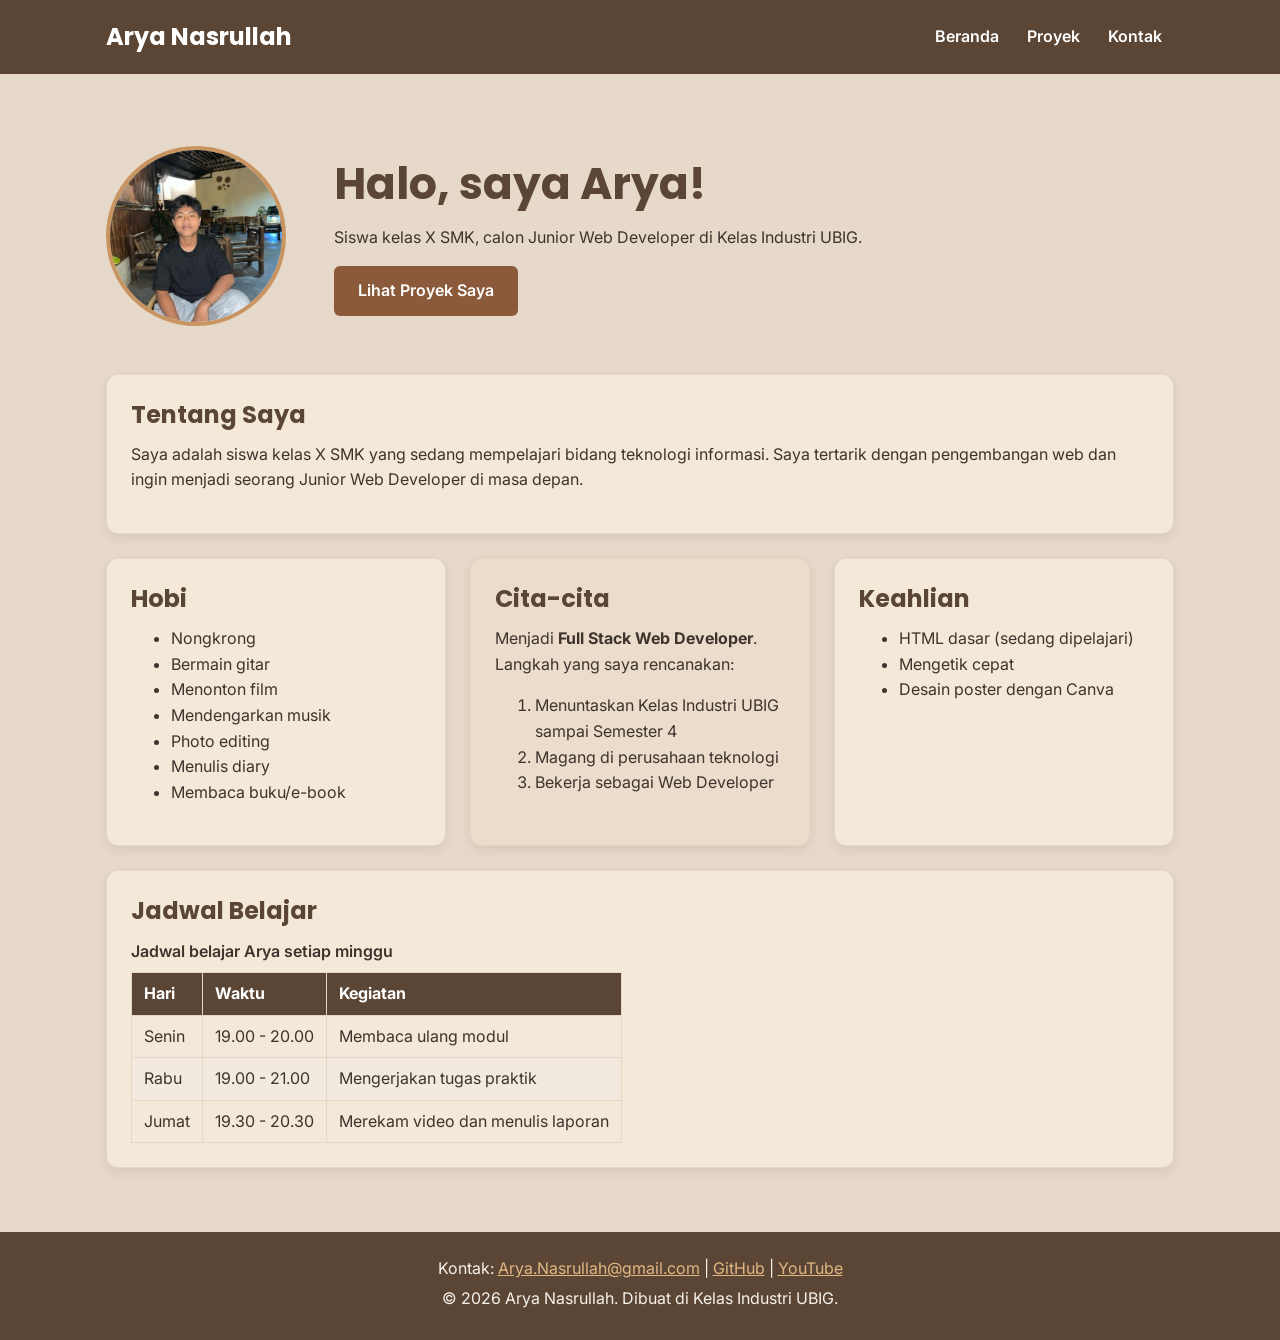
<file: Portfolio-Arya/index.html>
<!DOCTYPE html>
<html lang="id">
<head>
  <meta charset="UTF-8">
  <meta name="viewport" content="width=device-width, initial-scale=1.0">
  <title>Arya Nasrullah | Beranda</title>
  <link rel="preconnect" href="https://fonts.googleapis.com">
  <link rel="preconnect" href="https://fonts.gstatic.com" crossorigin>
  <link href="https://fonts.googleapis.com/css2?family=Inter:wght@400;600&family=Poppins:wght@600;700&display=swap" rel="stylesheet">
  <link rel="stylesheet" href="css/style.css">
</head>
<body>
  <header>
    <div class="container navbar">
      <h1>Arya Nasrullah</h1>
      <nav class="menu-laptop">
        <ul>
          <li><a href="index.html">Beranda</a></li>
          <li><a href="proyek.html">Proyek</a></li>
          <li><a href="kontak.html">Kontak</a></li>
        </ul>
      </nav>
      <!-- Tantangan: menu ponsel yang bisa dibuka-tutup -->
      <details class="menu-ponsel">
        <summary>Menu</summary>
        <nav>
          <ul>
            <li><a href="index.html">Beranda</a></li>
            <li><a href="proyek.html">Proyek</a></li>
            <li><a href="kontak.html">Kontak</a></li>
          </ul>
        </nav>
      </details>
    </div>
  </header>

  <main>
    <div class="container">
      <section class="hero">
        <img src="Arya.jpg.jpeg" alt="Foto profil Arya Nasrullah" width="150" height="150">
        <div>
          <h2>Halo, saya Arya!</h2>
          <p>Siswa kelas X SMK, calon Junior Web Developer di Kelas Industri UBIG.</p>
          <a href="proyek.html" class="tombol">Lihat Proyek Saya</a>
        </div>
      </section>

      <section class="kartu">
        <h2>Tentang Saya</h2>
        <p>Saya adalah siswa kelas X SMK yang sedang mempelajari bidang teknologi informasi. Saya tertarik dengan pengembangan web dan ingin menjadi seorang Junior Web Developer di masa depan.</p>
      </section>

      <div class="daftar-kartu">
        <section class="kartu">
          <h2>Hobi</h2>
          <ul>
            <li>Nongkrong</li>
            <li>Bermain gitar</li>
            <li>Menonton film</li>
            <li>Mendengarkan musik</li>
            <li>Photo editing</li>
            <li>Menulis diary</li>
            <li>Membaca buku/e-book</li>
          </ul>
        </section>

        <section class="kartu">
          <h2>Cita-cita</h2>
          <p>Menjadi <strong>Full Stack Web Developer</strong>. Langkah yang saya rencanakan:</p>
          <ol>
            <li>Menuntaskan Kelas Industri UBIG sampai Semester 4</li>
            <li>Magang di perusahaan teknologi</li>
            <li>Bekerja sebagai Web Developer</li>
          </ol>
        </section>

        <section class="kartu">
          <h2>Keahlian</h2>
          <ul>
            <li>HTML dasar (sedang dipelajari)</li>
            <li>Mengetik cepat</li>
            <li>Desain poster dengan Canva</li>
          </ul>
        </section>
      </div>

      <section class="kartu">
        <h2>Jadwal Belajar</h2>
        <table>
          <caption>Jadwal belajar Arya setiap minggu</caption>
          <thead>
            <tr>
              <th>Hari</th>
              <th>Waktu</th>
              <th>Kegiatan</th>
            </tr>
          </thead>
          <tbody>
            <tr>
              <td>Senin</td>
              <td>19.00 - 20.00</td>
              <td>Membaca ulang modul</td>
            </tr>
            <tr>
              <td>Rabu</td>
              <td>19.00 - 21.00</td>
              <td>Mengerjakan tugas praktik</td>
            </tr>
            <tr>
              <td>Jumat</td>
              <td>19.30 - 20.30</td>
              <td>Merekam video dan menulis laporan</td>
            </tr>
          </tbody>
        </table>
      </section>
    </div>
  </main>

  <footer>
    <p>Kontak: <a href="https://mail.google.com/mail/?view=cm&fs=1&to=sakkarepwes23@gmail.com">Arya.Nasrullah@gmail.com</a> |
      <a href="https://github.com/Arya-Nasrullah" target="_blank">GitHub</a> |
      <a href="https://www.youtube.com/@AryaNewWebDevelopment" target="_blank">YouTube</a></p>
    <p>&copy; 2026 Arya Nasrullah. Dibuat di Kelas Industri UBIG.</p>
  </footer>
</body>
</html>
</file>
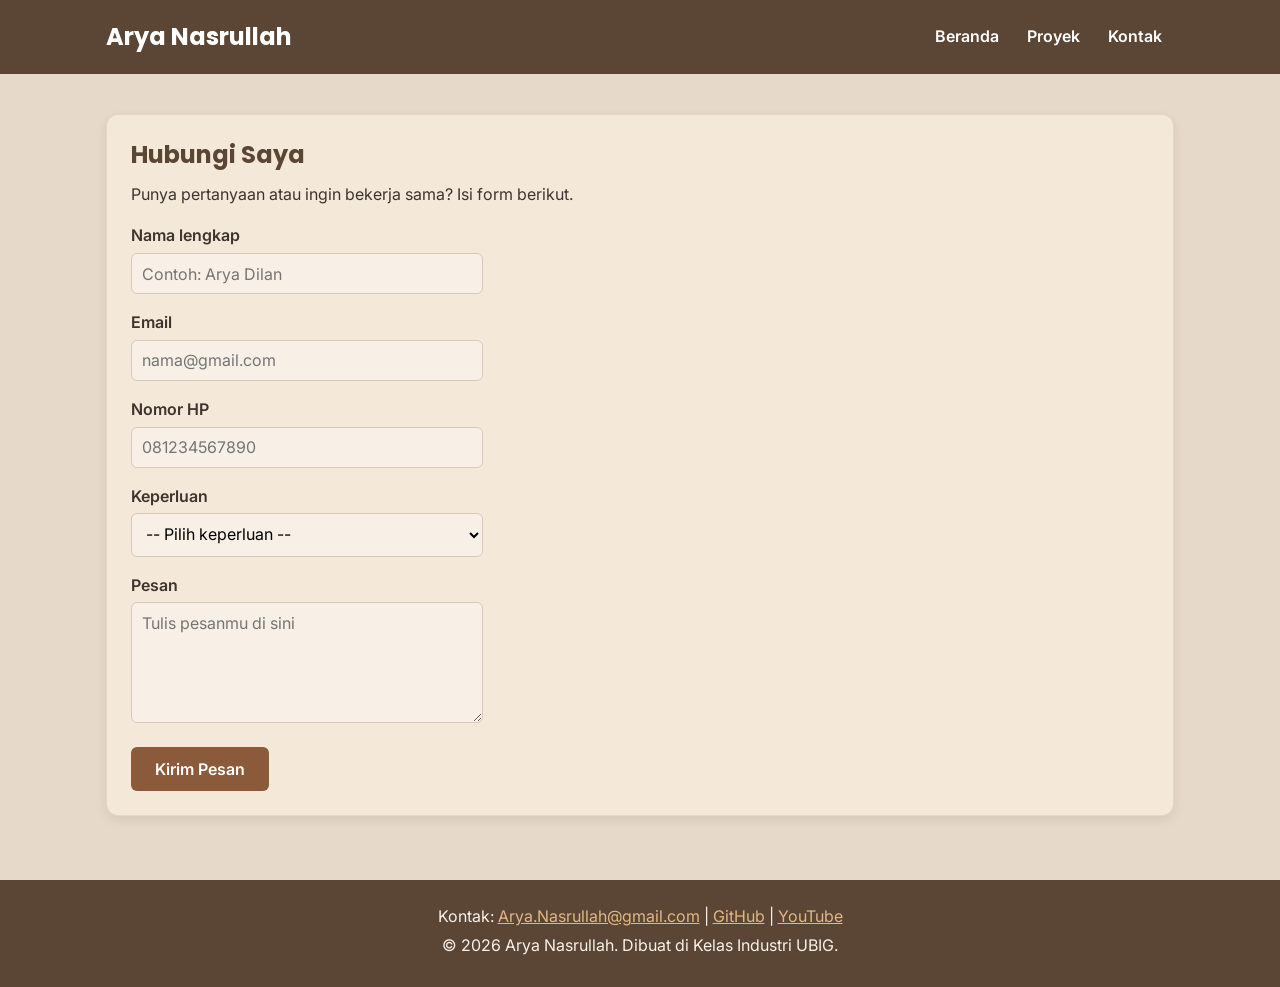
<file: Portfolio-Arya/kontak.html>
<!DOCTYPE html>
<html lang="id">
<head>
  <meta charset="UTF-8">
  <meta name="viewport" content="width=device-width, initial-scale=1.0">
  <title>Arya Nasrullah | Kontak</title>
  <link rel="preconnect" href="https://fonts.googleapis.com">
  <link rel="preconnect" href="https://fonts.gstatic.com" crossorigin>
  <link href="https://fonts.googleapis.com/css2?family=Inter:wght@400;600&family=Poppins:wght@600;700&display=swap" rel="stylesheet">
  <link rel="stylesheet" href="css/style.css">
</head>
<body>
  <header>
    <div class="container navbar">
      <h1>Arya Nasrullah</h1>
      <nav class="menu-laptop">
        <ul>
          <li><a href="index.html">Beranda</a></li>
          <li><a href="proyek.html">Proyek</a></li>
          <li><a href="kontak.html">Kontak</a></li>
        </ul>
      </nav>
      <!-- Tantangan: menu ponsel yang bisa dibuka-tutup -->
      <details class="menu-ponsel">
        <summary>Menu</summary>
        <nav>
          <ul>
            <li><a href="index.html">Beranda</a></li>
            <li><a href="proyek.html">Proyek</a></li>
            <li><a href="kontak.html">Kontak</a></li>
          </ul>
        </nav>
      </details>
    </div>
  </header>

  <main>
    <div class="container">
      <section class="kartu">
        <h2>Hubungi Saya</h2>
        <p>Punya pertanyaan atau ingin bekerja sama? Isi form berikut.</p>

        <form>
          <p>
            <label for="nama">Nama lengkap</label><br>
            <input type="text" id="nama" name="nama" placeholder="Contoh: Arya Dilan" required>
          </p>
          <p>
            <label for="email">Email</label><br>
            <input type="email" id="email" name="email" placeholder="nama@gmail.com" required>
          </p>
          <p>
            <label for="hp">Nomor HP</label><br>
            <input type="tel" id="hp" name="hp" placeholder="081234567890" required>
          </p>
          <p>
            <label for="keperluan">Keperluan</label><br>
            <select id="keperluan" name="keperluan" required>
              <option value="">-- Pilih keperluan --</option>
              <option value="bertanya">Bertanya</option>
              <option value="kerja-sama">Kerja sama proyek</option>
              <option value="lainnya">Lainnya</option>
            </select>
          </p>
          <p>
            <label for="pesan">Pesan</label><br>
            <textarea id="pesan" name="pesan" rows="5" cols="40" placeholder="Tulis pesanmu di sini" required></textarea>
          </p>
          <button type="submit">Kirim Pesan</button>
        </form>
      </section>
    </div>
  </main>

  <footer>
    <p>Kontak: <a href="https://mail.google.com/mail/?view=cm&fs=1&to=sakkarepwes23@gmail.com">Arya.Nasrullah@gmail.com</a> |
      <a href="https://github.com/Arya-Nasrullah" target="_blank">GitHub</a> |
      <a href="https://www.youtube.com/@AryaNewWebDevelopment" target="_blank">YouTube</a></p>
    <p>&copy; 2026 Arya Nasrullah. Dibuat di Kelas Industri UBIG.</p>
  </footer>
</body>
</html>
</file>
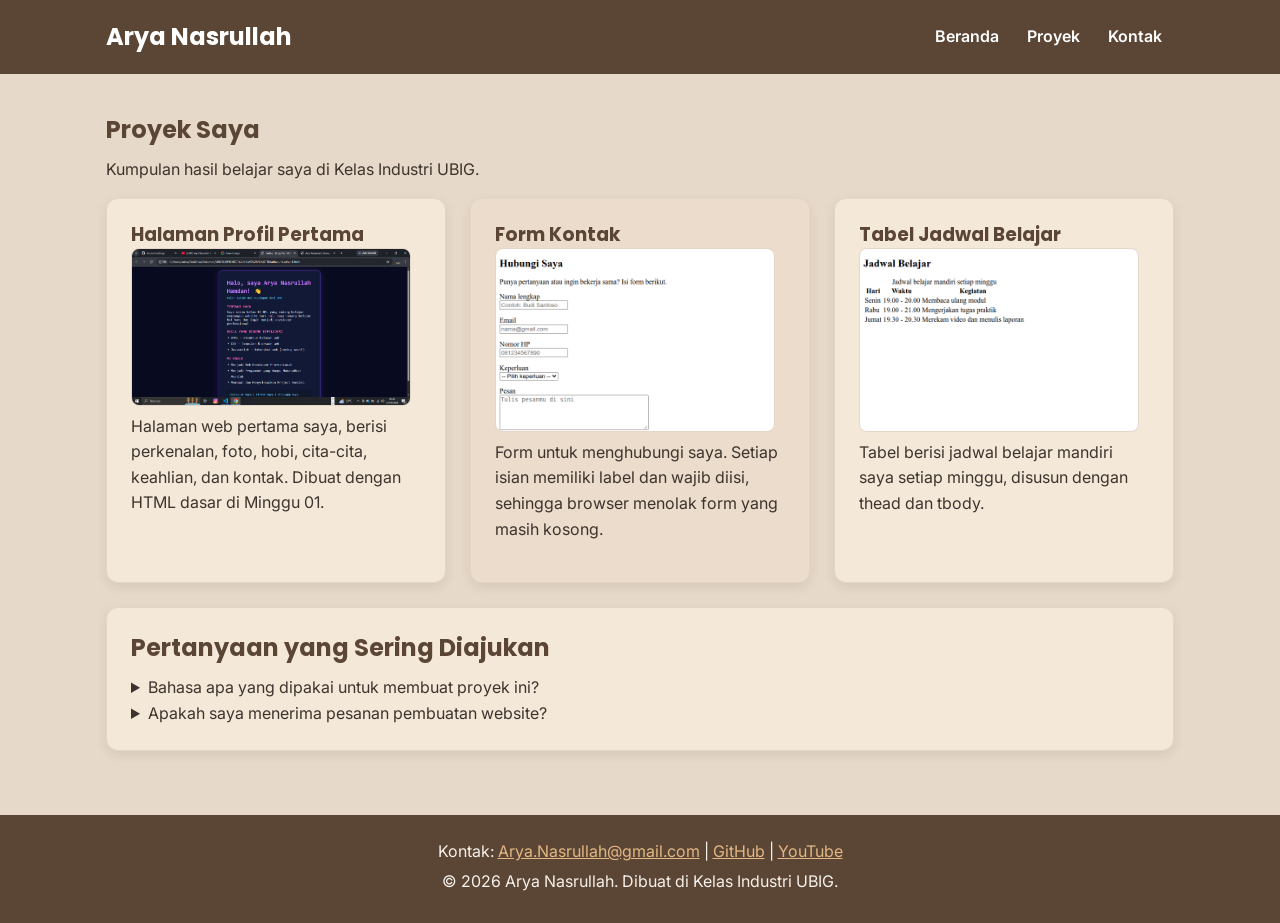
<file: Portfolio-Arya/proyek.html>
<!DOCTYPE html>
<html lang="id">
<head>
  <meta charset="UTF-8">
  <meta name="viewport" content="width=device-width, initial-scale=1.0">
  <title> Arya Nasrullah | Proyek</title>
  <link rel="preconnect" href="https://fonts.googleapis.com">
  <link rel="preconnect" href="https://fonts.gstatic.com" crossorigin>
  <link href="https://fonts.googleapis.com/css2?family=Inter:wght@400;600&family=Poppins:wght@600;700&display=swap" rel="stylesheet">
  <link rel="stylesheet" href="css/style.css">
</head>
<body>
  <header>
    <div class="container navbar">
      <h1>Arya Nasrullah</h1>
      <nav class="menu-laptop">
        <ul>
          <li><a href="index.html">Beranda</a></li>
          <li><a href="proyek.html">Proyek</a></li>
          <li><a href="kontak.html">Kontak</a></li>
        </ul>
      </nav>
      <!-- Tantangan: menu ponsel yang bisa dibuka-tutup -->
      <details class="menu-ponsel">
        <summary>Menu</summary>
        <nav>
          <ul>
            <li><a href="index.html">Beranda</a></li>
            <li><a href="proyek.html">Proyek</a></li>
            <li><a href="kontak.html">Kontak</a></li>
          </ul>
        </nav>
      </details>
    </div>
  </header>

  <main>
    <div class="container">
      <section>
        <h2>Proyek Saya</h2>
        <p>Kumpulan hasil belajar saya di Kelas Industri UBIG.</p>

        <div class="daftar-kartu">
          <article class="kartu">
            <h3>Halaman Profil Pertama</h3>
            <img src="img/Project1-profil.png" alt="Tangkapan layar halaman profil Arya Nasrullah" width="280">
            <p>Halaman web pertama saya, berisi perkenalan, foto, hobi, cita-cita, keahlian, dan kontak. Dibuat dengan HTML dasar di Minggu 01.</p>
          </article>

          <article class="kartu">
            <h3>Form Kontak</h3>
            <img src="img/proyek-kontak.png" alt="Tangkapan layar form kontak berisi nama, email, nomor HP, keperluan, dan pesan" width="280">
            <p>Form untuk menghubungi saya. Setiap isian memiliki label dan wajib diisi, sehingga browser menolak form yang masih kosong.</p>
          </article>

          <article class="kartu">
            <h3>Tabel Jadwal Belajar</h3>
            <img src="img/proyek-jadwal.png" alt="Tangkapan layar tabel jadwal belajar mandiri" width="280">
            <p>Tabel berisi jadwal belajar mandiri saya setiap minggu, disusun dengan thead dan tbody.</p>
          </article>
        </div>
      </section>

      <!-- FAQ dengan details dan summary -->
      <section class="kartu">
        <h2>Pertanyaan yang Sering Diajukan</h2>
        <details>
          <summary>Bahasa apa yang dipakai untuk membuat proyek ini?</summary>
          <p>Semua proyek di halaman ini dibuat dengan HTML. Tampilannya akan saya rapikan dengan CSS mulai Minggu 03.</p>
        </details>
        <details>
          <summary>Apakah saya menerima pesanan pembuatan website?</summary>
          <p>Belum, saya masih belajar. Namun kamu tetap boleh menghubungi saya melalui halaman Kontak.</p>
        </details>
      </section>
    </div>
  </main>

<footer>
    <p>Kontak: <a href="https://mail.google.com/mail/?view=cm&fs=1&to=sakkarepwes23@gmail.com">Arya.Nasrullah@gmail.com</a> |
      <a href="https://github.com/Arya-Nasrullah" target="_blank">GitHub</a> |
      <a href="https://www.youtube.com/@AryaNewWebDevelopment" target="_blank">YouTube</a></p>
    <p>&copy; 2026 Arya Nasrullah. Dibuat di Kelas Industri UBIG.</p>
  </footer>
</body>
</html>
</file>
<file: Portfolio-Arya/css/style.css>
/* Gaya portofolio Arya Nasrullah
   Palet: #5B4636 (utama), #8A5A3B (cokelat), #C89562 (aksen), #E7D9C9 (latar)
   Huruf: Poppins (judul), Inter (isi)
   Tata letak: mobile first, titik ubah 768px (tablet) dan 1024px (laptop) */

/* 1. Reset */
* {
  box-sizing: border-box;
  margin: 0;
}

img {
  max-width: 100%;
  height: auto;
}

/* 2. Dasar halaman: warna dan huruf */
body {
  font-family: "Inter", Arial, sans-serif;
  font-size: 1rem;
  line-height: 1.6;
  color: #3D342D;
  background-color: #E7D9C9;
}

h1, h2, h3 {
  font-family: "Poppins", Arial, sans-serif;
  color: #5B4636;
  line-height: 1.3;
}

h2 {
  margin-bottom: 0.75rem;
}

p, ul, ol {
  margin-bottom: 1rem;
}

a {
  color: #8A5A3B;
}

/* 3. Wadah, header, dan menu */
.container {
  max-width: 1100px;
  margin: 0 auto;
  padding: 0 1rem;
}

header {
  background-color: #5B4636;
  color: #FFFFFF;
  padding: 1rem 0;
}

header h1 {
  color: #FFFFFF;
  font-size: 1.5rem;
}

.navbar {
  display: flex;
  flex-wrap: wrap;
  justify-content: space-between;
  align-items: center;
  gap: 0.5rem;
}

nav ul {
  display: flex;
  gap: 0.25rem;
  padding: 0;
  margin: 0;
  list-style: none;
}

nav a {
  display: inline-block;
  padding: 0.5rem 0.75rem;
  border-radius: 6px;
  color: #FFFFFF;
  font-weight: 600;
  text-decoration: none;
}

nav a:hover,
nav a:focus-visible {
  background-color: #70452F;
}

/* Tantangan: menu ponsel buka-tutup dengan details */
.menu-laptop {
  display: none;
}

.menu-ponsel summary {
  padding: 0.5rem 0.75rem;
  border: 1px solid #CDB9A5;
  border-radius: 6px;
  font-weight: 600;
  cursor: pointer;
}

.menu-ponsel ul {
  flex-direction: column;
  margin-top: 0.5rem;
}

/* 4. Isi utama, hero, dan kartu */
main {
  padding: 1.5rem 0;
}

.hero {
  display: flex;
  flex-direction: column;
  align-items: center;
  gap: 1.5rem;
  padding: 1rem 0 2rem;
  text-align: center;
}

.hero img {
  width: 180px;
  height: 180px;
  object-fit: cover;
  border: 4px solid #C89562;
  border-radius: 50%;
}

.hero h2 {
  font-size: 2rem;
}

.tombol {
  display: inline-block;
  padding: 0.75rem 1.5rem;
  border-radius: 6px;
  background-color: #8A5A3B;
  color: #FFFFFF;
  font-weight: 600;
  text-decoration: none;
}

.kartu {
  background-color: #F4E8D9;
  padding: 1rem;
  margin-bottom: 1.5rem;
  border: 1px solid #E5D6C7;
  border-radius: 12px;
  box-shadow: 0 4px 12px rgba(0, 0, 0, 0.08);
}

.kartu:hover {
  border-color: #CDB9A5;
}

.daftar-kartu {
  display: flex;
  flex-wrap: wrap;
  gap: 1.5rem;
  margin-bottom: 1.5rem;
}

.daftar-kartu .kartu {
  flex: 1 1 280px;
  margin-bottom: 0;
}

.daftar-kartu .kartu:nth-child(even) {
  background-color: #EBDCCB;
}

article img {
  border-radius: 8px;
  border: 1px solid #E5D6C7;
}

/* 5. Tabel */
table {
  border-collapse: collapse;
}

caption {
  font-weight: 600;
  text-align: left;
  margin-bottom: 0.5rem;
}

th, td {
  border: 1px solid #E5D6C7;
  padding: 0.5rem 0.75rem;
  text-align: left;
}

th {
  background-color: #5B4636;
  color: #FFFFFF;
}

tbody tr:nth-child(even) {
  background-color: #F2E9DF;
}

/* 6. Form */
label {
  font-weight: 600;
}

input, select, textarea {
  width: 100%;
  max-width: 22rem;
  padding: 0.6rem;
  margin-top: 0.25rem;
  background-color: #F8F0E6;
  border: 1px solid #D8C8B8;
  border-radius: 6px;
  font-family: inherit;
  font-size: 1rem;
}

input:focus, select:focus, textarea:focus {
  border-color: #8A5A3B;
}

button {
  padding: 0.75rem 1.5rem;
  border: none;
  border-radius: 6px;
  background-color: #8A5A3B;
  color: #FFFFFF;
  font-family: inherit;
  font-size: 1rem;
  font-weight: 600;
  cursor: pointer;
}

button:hover,
button:focus-visible,
.tombol:hover,
.tombol:focus-visible {
  background-color: #70452F;
}

/* 7. Footer */
footer {
  background-color: #5B4636;
  color: #F6F1EA;
  text-align: center;
  padding: 1.5rem;
}

footer p {
  margin-bottom: 0.25rem;
}

footer a {
  color: #E2B783;
}

/* 8. Tablet: lebar layar 768px ke atas */
@media (min-width: 768px) {
  .menu-laptop {
    display: block;
  }

  .menu-ponsel {
    display: none;
  }

  .hero {
    flex-direction: row;
    padding: 2rem 0 3rem;
    text-align: left;
  }

  .kartu {
    padding: 1.5rem;
  }
}

/* 9. Laptop: lebar layar 1024px ke atas */
@media (min-width: 1024px) {
  main {
    padding: 2.5rem 0;
  }

  .hero {
    gap: 3rem;
  }

  .hero h2 {
    font-size: 2.75rem;
  }
}
</file>
